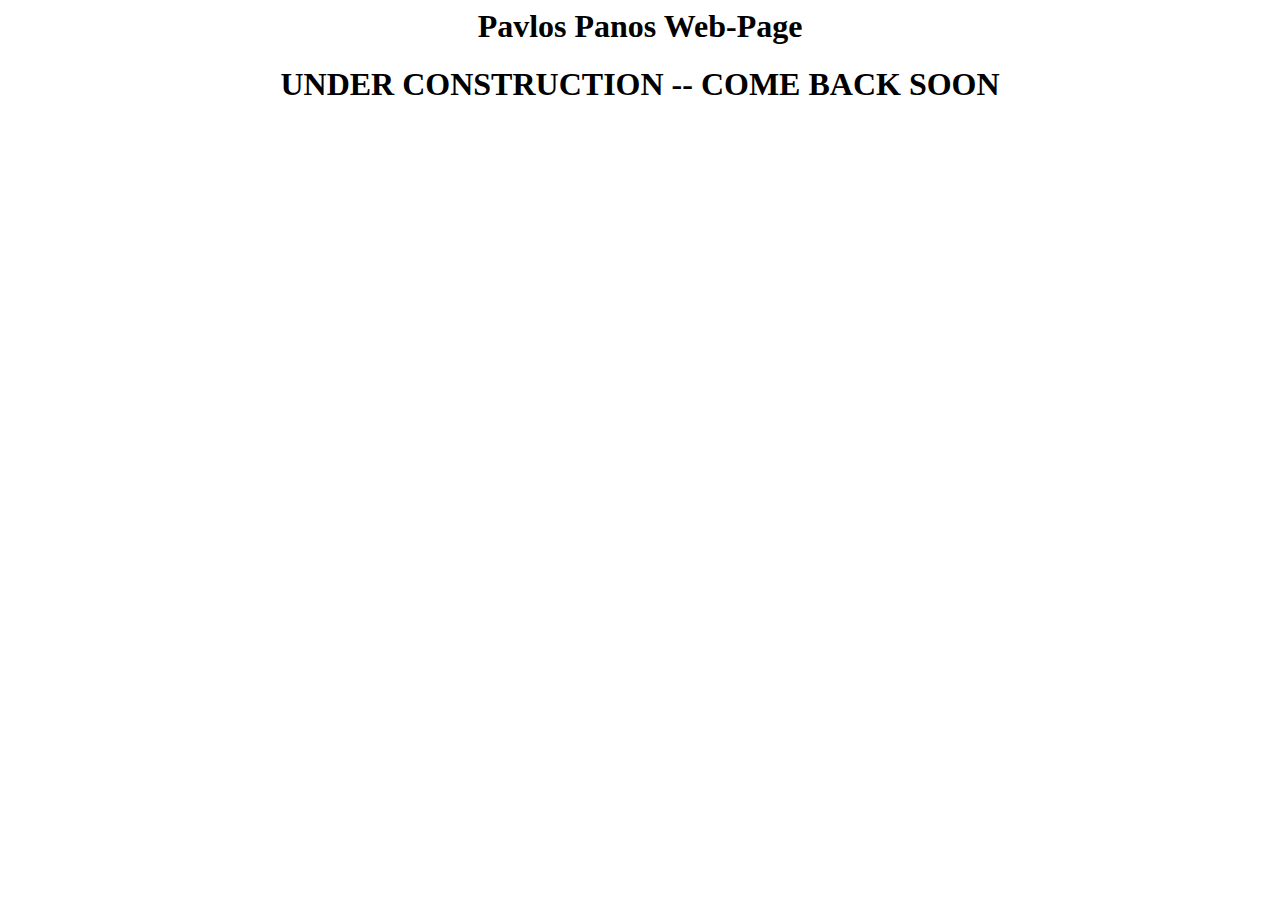
<file: index.html>
<HTML>
    <body>
    <head>
        <h1 style="text-align: center;">Pavlos Panos Web-Page</h1>
        <h1 style="text-align: center;">
            UNDER CONSTRUCTION -- COME BACK SOON 
        </h1>
    </head>
    </body>
</HTML>
</file>
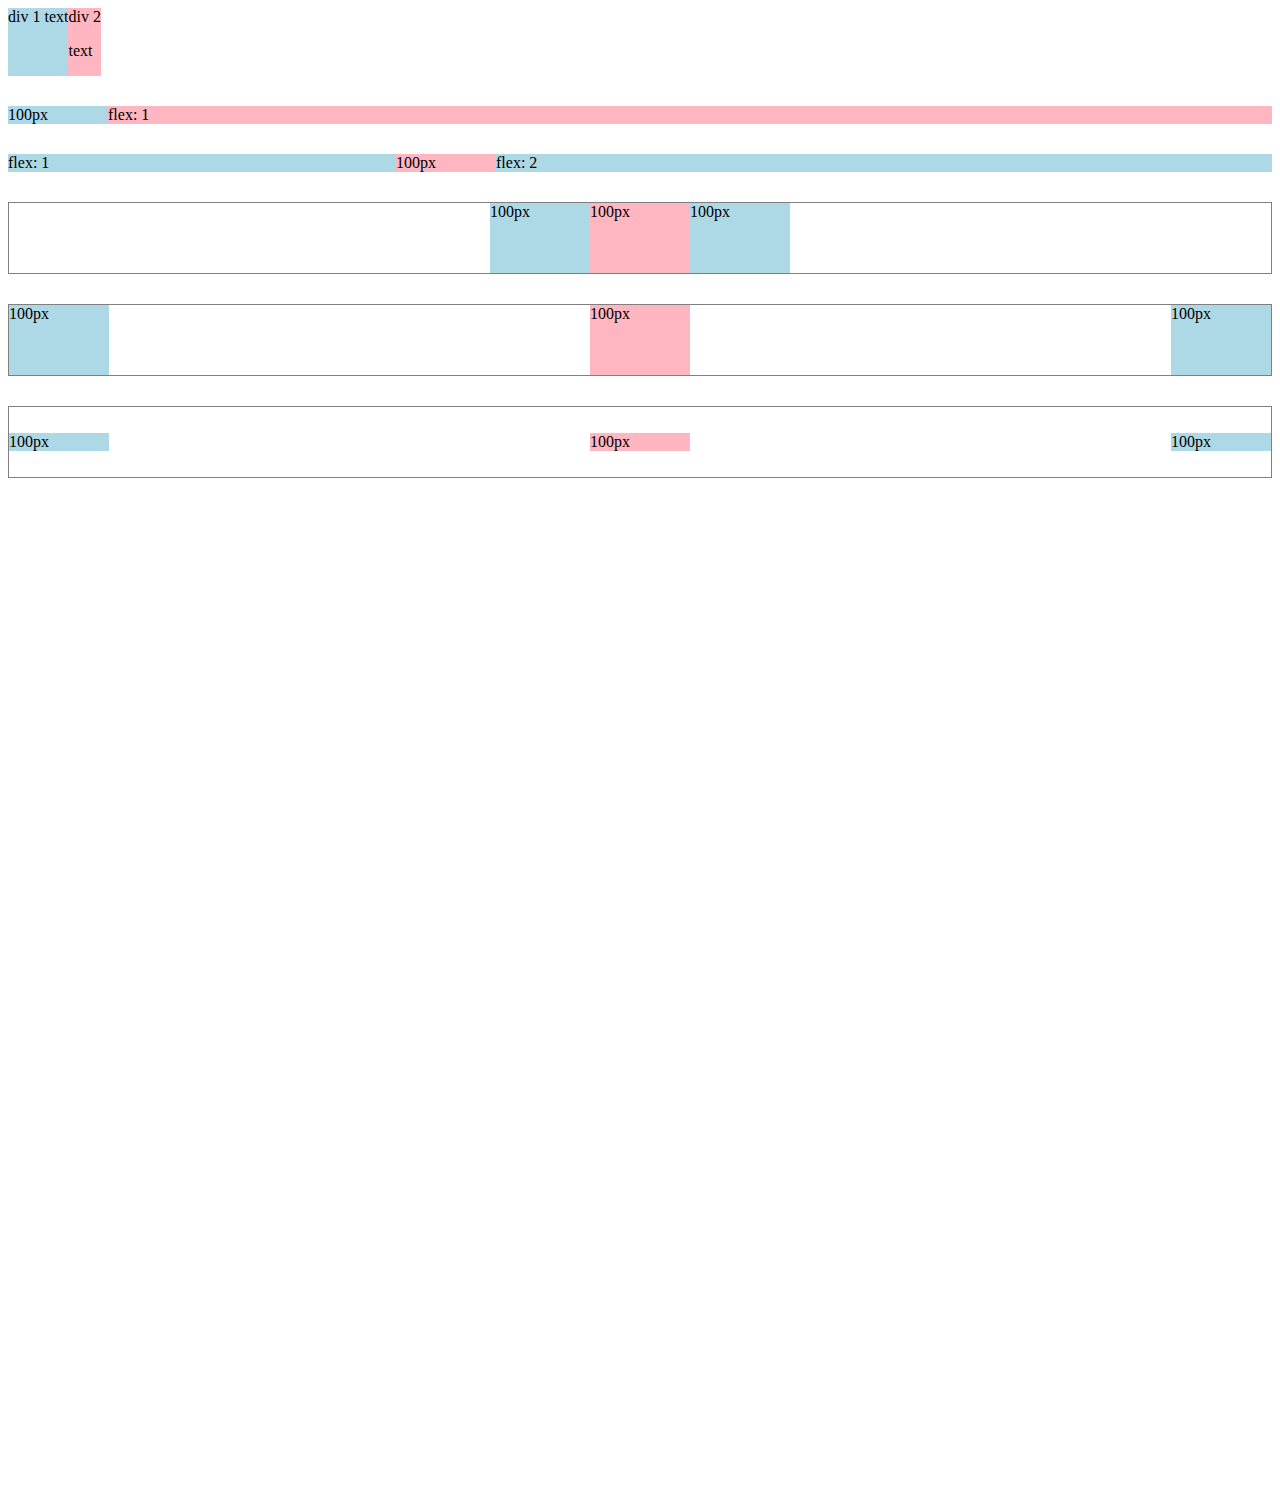
<file: flexbox.html>
<!DOCTYPE html>
<html>
  <head>
    <title>Flexbox Practice</title>
  </head>
  <body style="padding-bottom: 1000px;">
    <div style="
      display: flex;
      flex-direction: row;
    ">
      <div style="background-color: lightblue;">div 1 text</div>
      <div style="background-color: lightpink;">div 2 <p>text</p></div>
    </div>

    <div style="
      margin-top: 30px;
      display: flex;
      flex-direction: row;
    ">
      <div style="
        background-color: lightblue;
        width: 100px;
      ">100px</div>
      <div style="
        background-color: lightpink;
        flex: 1;
      ">flex: 1</div>
    </div>

    <div style="
      margin-top: 30px;
      display: flex;
      flex-direction: row;
    ">
      <div style="
        background-color: lightblue;
        flex: 1;
      ">flex: 1</div>
      <div style="
        background-color: lightpink;
        width: 100px;
      ">100px</div>
      <div style="
        background-color: lightblue;
        flex: 2;
      ">flex: 2</div>
    </div>

    <div style="
      margin-top: 30px;
      height: 70px;
      border-width: 1px;
      border-style: solid;
      border-color: gray;

      display: flex;
      flex-direction: row;
      justify-content: center;
    ">
      <div style="
        background-color: lightblue;
        width: 100px;
      ">100px</div>
      <div style="
        background-color: lightpink;
        width: 100px;
      ">100px</div>
      <div style="
        background-color: lightblue;
        width: 100px;
      ">100px</div>
    </div>

    <div style="
      margin-top: 30px;
      height: 70px;
      border-width: 1px;
      border-style: solid;
      border-color: gray;

      display: flex;
      flex-direction: row;
      justify-content: space-between;
    ">
      <div style="
        background-color: lightblue;
        width: 100px;
      ">100px</div>
      <div style="
        background-color: lightpink;
        width: 100px;
      ">100px</div>
      <div style="
        background-color: lightblue;
        width: 100px;
      ">100px</div>
    </div>

    <div style="
      margin-top: 30px;
      height: 70px;
      border-width: 1px;
      border-style: solid;
      border-color: gray;

      display: flex;
      flex-direction: row;
      justify-content: space-between;
      align-items: center;
    ">
      <div style="
        background-color: lightblue;
        width: 100px;
      ">100px</div>
      <div style="
        background-color: lightpink;
        width: 100px;
      ">100px</div>
      <div style="
        background-color: lightblue;
        width: 100px;
      ">100px</div>
    </div>
  </body>
</html>
</file>
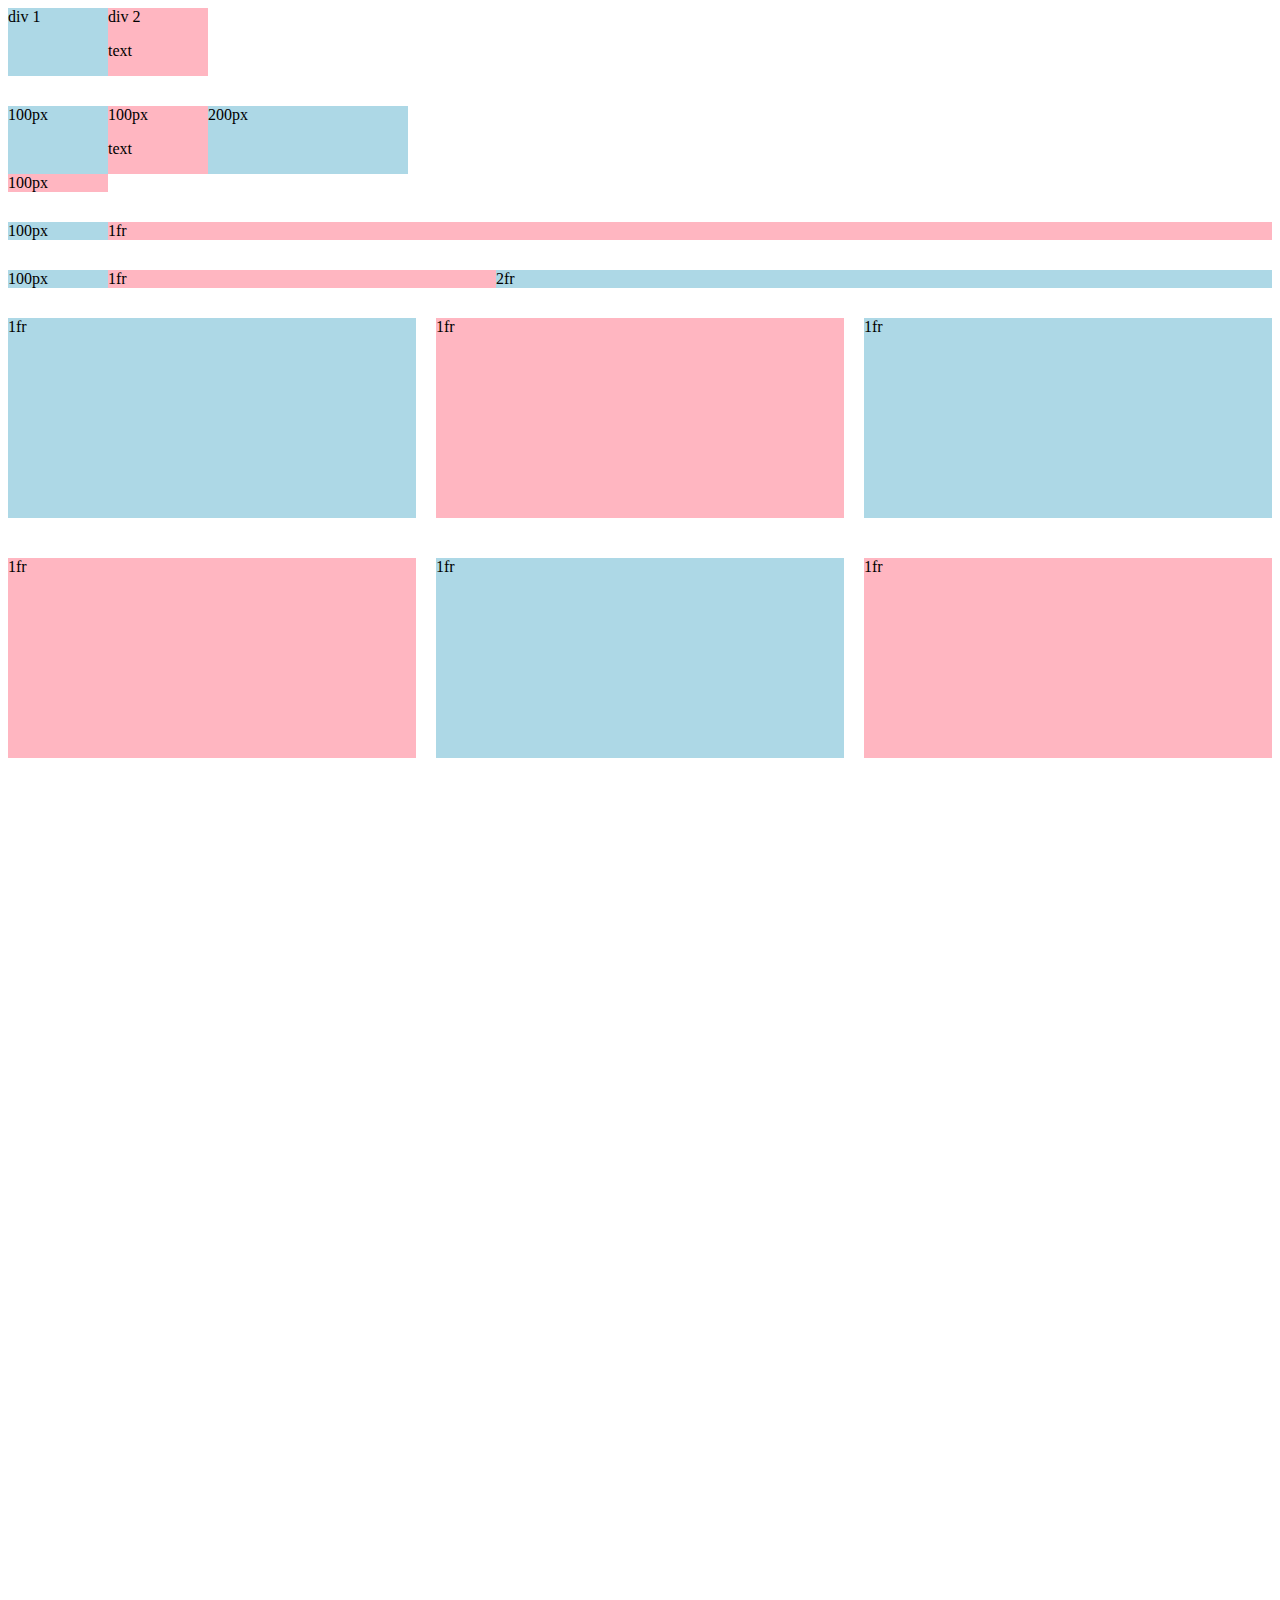
<file: grid.html>
<!DOCTYPE html>
<html>
  <head>
    <title>Grid Practice</title>
  </head>
  <body style="padding-bottom: 1000px;">
    <div style="
      display: grid;
      grid-template-columns: 100px 100px;
    ">
      <div style="background-color: lightblue;">div 1</div>
      <div style="background-color: lightpink;">div 2<p>text</p></div>
    </div>

    <div style="
      margin-top: 30px;
      display: grid;
      grid-template-columns: 100px 100px 200px;
    ">
      <div style="background-color: lightblue;">100px</div>
      <div style="background-color: lightpink;">100px<p>text</p></div>
      <div style="background-color: lightblue;">200px</div>
      <div style="background-color: lightpink;">100px</div>
    </div>

    <div style="
      margin-top: 30px;
      display: grid;
      grid-template-columns: 100px 1fr;
    ">
      <div style="background-color: lightblue;">100px</div>
      <div style="background-color: lightpink;">1fr</div>
    </div>

    <div style="
      margin-top: 30px;
      display: grid;
      grid-template-columns: 100px 1fr 2fr;
    ">
      <div style="background-color: lightblue;">100px</div>
      <div style="background-color: lightpink;">1fr</div>
      <div style="background-color: lightblue;">2fr</div>
    </div>

    <div style="
      margin-top: 30px;
      display: grid;
      grid-template-columns: 1fr 1fr 1fr;
      column-gap: 20px;
      row-gap: 40px;
    ">
      <div style="background-color: lightblue; height: 200px;">1fr</div>
      <div style="background-color: lightpink; height: 200px;">1fr</div>
      <div style="background-color: lightblue; height: 200px;">1fr</div>
      <div style="background-color: lightpink; height: 200px;">1fr</div>
      <div style="background-color: lightblue; height: 200px;">1fr</div>
      <div style="background-color: lightpink; height: 200px;">1fr</div>
    </div>
  </body>
</html>
</file>
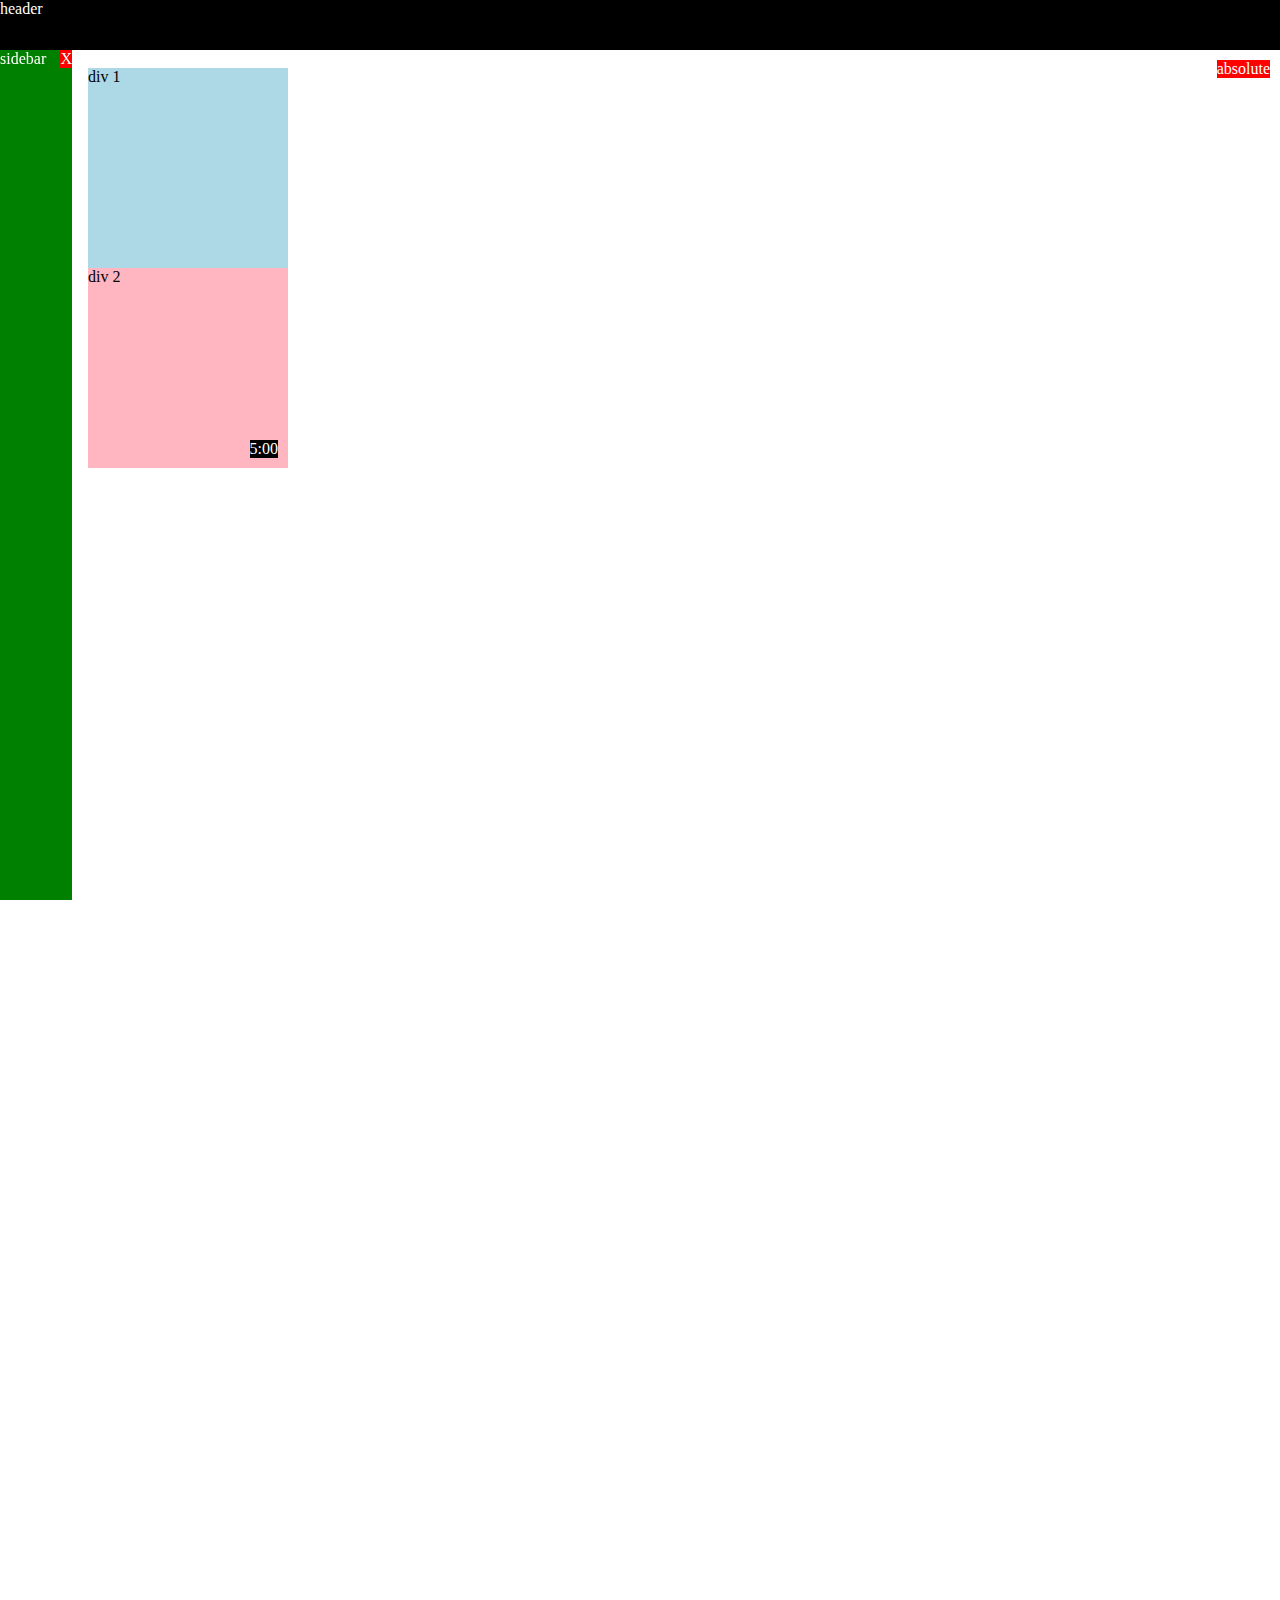
<file: position.html>
<!DOCTYPE html>
<html>
  <head>
    <title>Position Practice</title>
  </head>
  <body style="
    height: 3000px;
    padding-top: 60px;
    padding-left: 80px;
  ">
    <div style="
      background-color: black;
      color: white;
      position: fixed;
      top: 0;
      left: 0;
      right: 0;
      height: 50px;
      z-index: 100;
    ">header</div>

    <div style="
      background-color: green;
      color: white;
      position: fixed;
      left: 0;
      bottom: 0;
      top: 50px;
      width: 72px;
    ">
      sidebar
      <div style="
        position: absolute;
        background-color: red;
        color: white;
        top: 0;
        right: 0;
      ">
        X
      </div>
    </div>

    <div style="
      position: absolute;
      background-color: red;
      color: white;
      top: 60px;
      right: 10px;
    ">
      absolute
    </div>

    <div style="
      background-color: lightblue;
      height: 200px;
      width: 200px;
      position: static;
    ">div 1</div>
    <div style="
      background-color: lightpink;
      height: 200px;
      width: 200px;
      position: relative;
    ">
      div 2
      <div style="
        position: absolute;
        background-color: black;
        color: white;
        bottom: 10px;
        right: 10px;
      ">
        5:00
      </div>
    </div>

  </body>
</html>
</file>
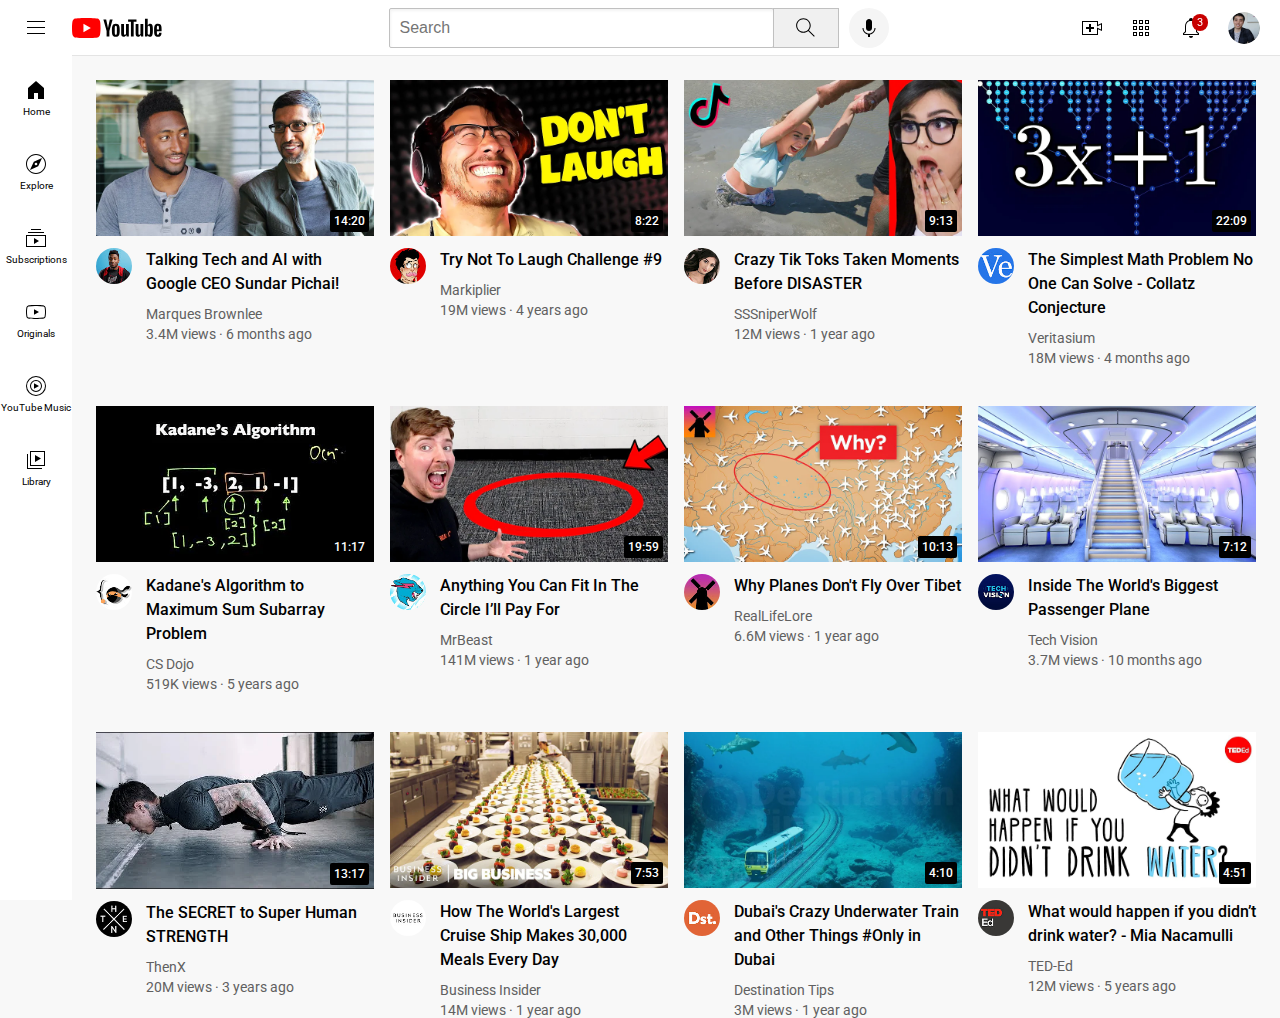
<file: youtube.html>
<!DOCTYPE html>
<html>
  <head>
    <title>YouTube.com Clone</title>

    <link rel="preconnect" href="https://fonts.googleapis.com">
    <link rel="preconnect" href="https://fonts.gstatic.com" crossorigin>
    <link href="https://fonts.googleapis.com/css2?family=Roboto:wght@400;500;700&display=swap" rel="stylesheet">

    <link rel="stylesheet" href="styles/general.css">
    <link rel="stylesheet" href="styles/header.css">
    <link rel="stylesheet" href="styles/video.css">
    <link rel="stylesheet" href="styles/sidebar.css">
  </head>
  <body>
    <header class="header">
      <div class="left-section">
        <img class="hamburger-menu" src="icons/hamburger-menu.svg">
        <img class="youtube-logo" src="icons/youtube-logo.svg">
      </div>
      <div class="middle-section">
        <input class="search-bar" type="text" placeholder="Search">
        <button class="search-button">
          <img class="search-icon" src="icons/search.svg">
          <div class="tooltip">Search</div>
        </button>
        <!-- Put position absolute inside position relative -->
        <button class="voice-search-button">
          <img class="voice-search-icon" src="icons/voice-search-icon.svg">
          <div class="tooltip">Search with your voice</div>
        </button>
      </div>
      <div class="right-section">
        <div class="upload-icon-container">
          <img class="upload-icon" src="icons/upload.svg">
          <div class="tooltip">Create</div>
        </div>
        <div class="youtube-apps-icon-container">
          <img class="youtube-apps-icon" src="icons/youtube-apps.svg">
          <div class="tooltip">YouTube Apps</div>
        </div>
        <div class="notifications-icon-container">
          <img class="notifications-icon" src="icons/notifications.svg">
          <div class="notifications-count">3</div>
          <div class="tooltip">Notifications</div>
        </div>
        <img class="current-user-picture" src="channel-pictures/my-channel.jpeg">
      </div>
    </header>

    <nav class="sidebar">
      <div class="sidebar-link">
        <img src="icons/home.svg">
        <div>Home</div>
      </div>
      <div class="sidebar-link">
        <img src="icons/explore.svg">
        <div>Explore</div>
      </div>
      <div class="sidebar-link">
        <img src="icons/subscriptions.svg">
        <div>Subscriptions</div>
      </div>
      <div class="sidebar-link">
        <img src="icons/originals.svg">
        <div>Originals</div>
      </div>
      <div class="sidebar-link">
        <img src="icons/youtube-music.svg">
        <div>YouTube Music</div>
      </div>
      <div class="sidebar-link">
        <img src="icons/library.svg">
        <div>Library</div>
      </div>
    </nav>

    <main>
      <section class="video-grid">
        <div class="video-preview">
          <div class="thumbnail-row">
            <img class="thumbnail" src="thumbnails/thumbnail-1.webp">
            <div class="video-time">14:20</div>
          </div>
          <div class="video-info-grid">
            <div class="channel-picture">
              <img class="profile-picture" src="channel-pictures/channel-1.jpeg">
            </div>
            <div class="video-info">
              <p class="video-title">
                Talking Tech and AI with Google CEO Sundar Pichai!
              </p>
              <p class="video-author">
                Marques Brownlee
              </p>
              <p class="video-stats">
                3.4M views &#183; 6 months ago
              </p>
            </div>
          </div>
        </div>

        <div class="video-preview">
          <div class="thumbnail-row">
            <img class="thumbnail" src="thumbnails/thumbnail-2.webp">
            <div class="video-time">8:22</div>
          </div>
          <div class="video-info-grid">
            <div class="channel-picture">
              <img class="profile-picture" src="channel-pictures/channel-2.jpeg">
            </div>
            <div class="video-info">
              <p class="video-title">
                Try Not To Laugh Challenge #9
              </p>
              <p class="video-author">
                Markiplier
              </p>
              <p class="video-stats">
                19M views &#183; 4 years ago
              </p>
            </div>
          </div>
        </div>

        <div class="video-preview">
          <div class="thumbnail-row">
            <img class="thumbnail" src="thumbnails/thumbnail-3.webp">
            <div class="video-time">9:13</div>
          </div>
          <div class="video-info-grid">
            <div class="channel-picture">
              <img class="profile-picture" src="channel-pictures/channel-3.jpeg">
            </div>
            <div class="video-info">
              <p class="video-title">
                Crazy Tik Toks Taken Moments Before DISASTER
              </p>
              <p class="video-author">
                SSSniperWolf
              </p>
              <p class="video-stats">
                12M views &#183; 1 year ago
              </p>
            </div>
          </div>
        </div>

        <div class="video-preview">
          <div class="thumbnail-row">
            <img class="thumbnail" src="thumbnails/thumbnail-4.webp">
            <div class="video-time">22:09</div>
          </div>
          <div class="video-info-grid">
            <div class="channel-picture">
              <img class="profile-picture" src="channel-pictures/channel-4.jpeg">
            </div>
            <div class="video-info">
              <p class="video-title">
                The Simplest Math Problem No One Can Solve - Collatz Conjecture
              </p>
              <p class="video-author">
                Veritasium
              </p>
              <p class="video-stats">
                18M views &#183; 4 months ago
              </p>
            </div>
          </div>
        </div>

        <div class="video-preview">
          <div class="thumbnail-row">
            <img class="thumbnail" src="thumbnails/thumbnail-5.webp">
            <div class="video-time">11:17</div>
          </div>
          <div class="video-info-grid">
            <div class="channel-picture">
              <img class="profile-picture" src="channel-pictures/channel-5.jpeg">
            </div>
            <div class="video-info">
              <p class="video-title">
                Kadane's Algorithm to Maximum Sum Subarray Problem
              </p>
              <p class="video-author">
                CS Dojo
              </p>
              <p class="video-stats">
                519K views &#183; 5 years ago
              </p>
            </div>
          </div>
        </div>

        <div class="video-preview">
          <div class="thumbnail-row">
            <img class="thumbnail" src="thumbnails/thumbnail-6.webp">
            <div class="video-time">19:59</div>
          </div>
          <div class="video-info-grid">
            <div class="channel-picture">
              <img class="profile-picture" src="channel-pictures/channel-6.jpeg">
            </div>
            <div class="video-info">
              <p class="video-title">
                Anything You Can Fit In The Circle I’ll Pay For
              </p>
              <p class="video-author">
                MrBeast
              </p>
              <p class="video-stats">
                141M views &#183; 1 year ago
              </p>
            </div>
          </div>
        </div>

        <div class="video-preview">
          <div class="thumbnail-row">
            <img class="thumbnail" src="thumbnails/thumbnail-7.webp">
            <div class="video-time">10:13</div>
          </div>
          <div class="video-info-grid">
            <div class="channel-picture">
              <img class="profile-picture" src="channel-pictures/channel-7.jpeg">
            </div>
            <div class="video-info">
              <p class="video-title">
                Why Planes Don't Fly Over Tibet
              </p>
              <p class="video-author">
                RealLifeLore
              </p>
              <p class="video-stats">
                6.6M views &#183; 1 year ago
              </p>
            </div>
          </div>
        </div>

        <div class="video-preview">
          <div class="thumbnail-row">
            <img class="thumbnail" src="thumbnails/thumbnail-8.webp">
            <div class="video-time">7:12</div>
          </div>
          <div class="video-info-grid">
            <div class="channel-picture">
              <img class="profile-picture" src="channel-pictures/channel-8.jpeg">
            </div>
            <div class="video-info">
              <p class="video-title">
                Inside The World's Biggest Passenger Plane
              </p>
              <p class="video-author">
                Tech Vision
              </p>
              <p class="video-stats">
                3.7M views &#183; 10 months ago
              </p>
            </div>
          </div>
        </div>

        <div class="video-preview">
          <div class="thumbnail-row">
            <img class="thumbnail" src="thumbnails/thumbnail-9.webp">
            <div class="video-time">13:17</div>
          </div>
          <div class="video-info-grid">
            <div class="channel-picture">
              <img class="profile-picture" src="channel-pictures/channel-9.jpeg">
            </div>
            <div class="video-info">
              <p class="video-title">
                The SECRET to Super Human STRENGTH
              </p>
              <p class="video-author">
                ThenX
              </p>
              <p class="video-stats">
                20M views &#183; 3 years ago
              </p>
            </div>
          </div>
        </div>

        <div class="video-preview">
          <div class="thumbnail-row">
            <img class="thumbnail" src="thumbnails/thumbnail-10.webp">
            <div class="video-time">7:53</div>
          </div>
          <div class="video-info-grid">
            <div class="channel-picture">
              <img class="profile-picture" src="channel-pictures/channel-10.jpeg">
            </div>
            <div class="video-info">
              <p class="video-title">
                How The World's Largest Cruise Ship Makes 30,000 Meals Every Day
              </p>
              <p class="video-author">
                Business Insider
              </p>
              <p class="video-stats">
                14M views &#183; 1 year ago
              </p>
            </div>
          </div>
        </div>

        <div class="video-preview">
          <div class="thumbnail-row">
            <img class="thumbnail" src="thumbnails/thumbnail-11.webp">
            <div class="video-time">4:10</div>
          </div>
          <div class="video-info-grid">
            <div class="channel-picture">
              <img class="profile-picture" src="channel-pictures/channel-11.jpeg">
            </div>
            <div class="video-info">
              <p class="video-title">
                Dubai's Crazy Underwater Train and Other Things #Only in Dubai
              </p>
              <p class="video-author">
                Destination Tips
              </p>
              <p class="video-stats">
                3M views &#183; 1 year ago
              </p>
            </div>
          </div>
        </div>

        <div class="video-preview">
          <div class="thumbnail-row">
            <img class="thumbnail" src="thumbnails/thumbnail-12.webp">
            <div class="video-time">4:51</div>
          </div>
          <div class="video-info-grid">
            <div class="channel-picture">
              <img class="profile-picture" src="channel-pictures/channel-12.jpeg">
            </div>
            <div class="video-info">
              <p class="video-title">
                What would happen if you didn’t drink water? - Mia Nacamulli
              </p>
              <p class="video-author">
                TED-Ed
              </p>
              <p class="video-stats">
                12M views &#183; 5 years ago
              </p>
            </div>
          </div>
        </div>
      </section>
    </main>
  </body>
</html>
</file>
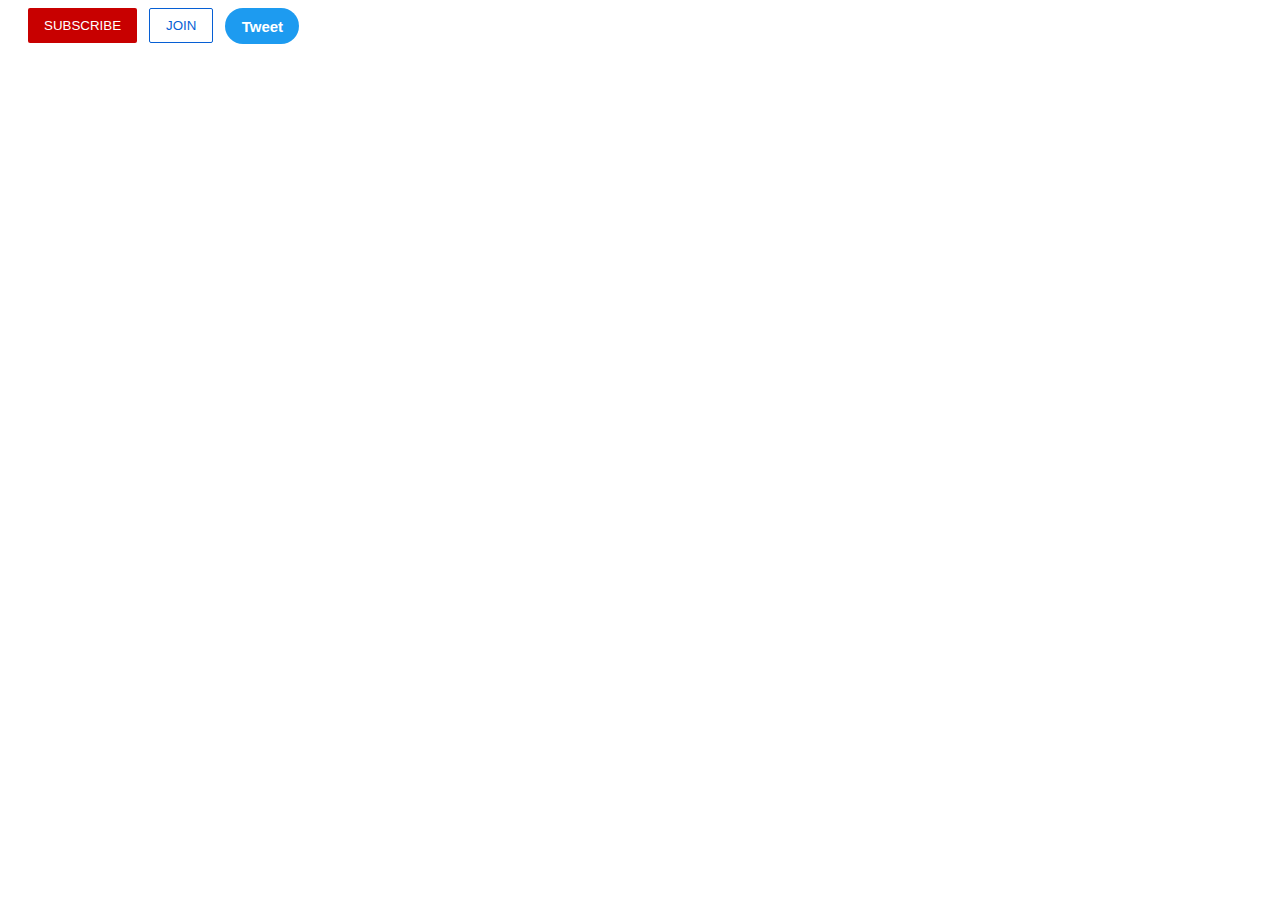
<file: intro-to-html/buttons.html>
<!DOCTYPE html>
<html>
  <head>
    <title>Buttons Practice</title>
    <link rel="stylesheet" href="styles/buttons.css">
  </head>
  <body>
    <button class="subscribe-button">
      SUBSCRIBE
    </button>

    <button class="join-button">
      JOIN
    </button>

    <button class="tweet-button">
      Tweet
    </button>
  </body>
</html>
</file>
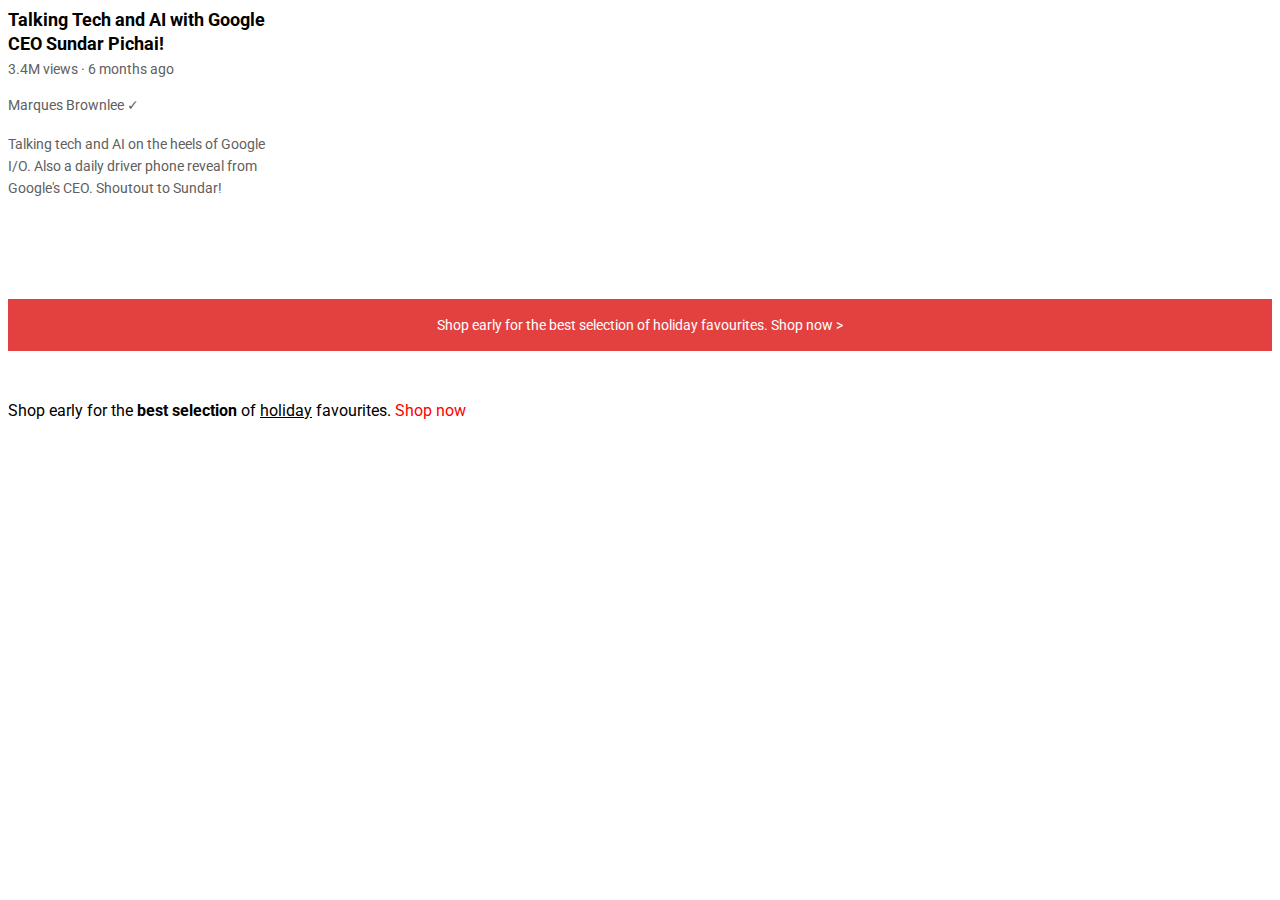
<file: intro-to-html/text.html>
<!DOCTYPE html>
<html>
  <head>
    <title>Text Practice</title>

    <link rel="preconnect" href="https://fonts.googleapis.com">
    <link rel="preconnect" href="https://fonts.gstatic.com" crossorigin>
    <link href="https://fonts.googleapis.com/css2?family=Roboto:wght@400;700&display=swap" rel="stylesheet">

    <link rel="stylesheet" href="styles/text.css">
  </head>
  <body>
    <p class="video-title">
      Talking Tech and AI with Google CEO Sundar Pichai!
    </p>

    <p class="video-stats">
      3.4M views &#183; 6 months ago
    </p>

    <p class="video-author">
      Marques Brownlee &#10003;
    </p>

    <p class="video-description">
      Talking tech and AI on the heels of Google I/O. Also a daily driver phone reveal from Google's CEO. Shoutout to Sundar!
    </p>

    <p class="apple-text">
      Shop early for the best selection of holiday favourites. <span class="shop-link">Shop now &#62;</span>
    </p>

    <p>
      Shop early for the <strong>best selection</strong> of <u>holiday</u> favourites. <span class="span-example">Shop now</span>
    </p>
  </body>
</html>
</file>
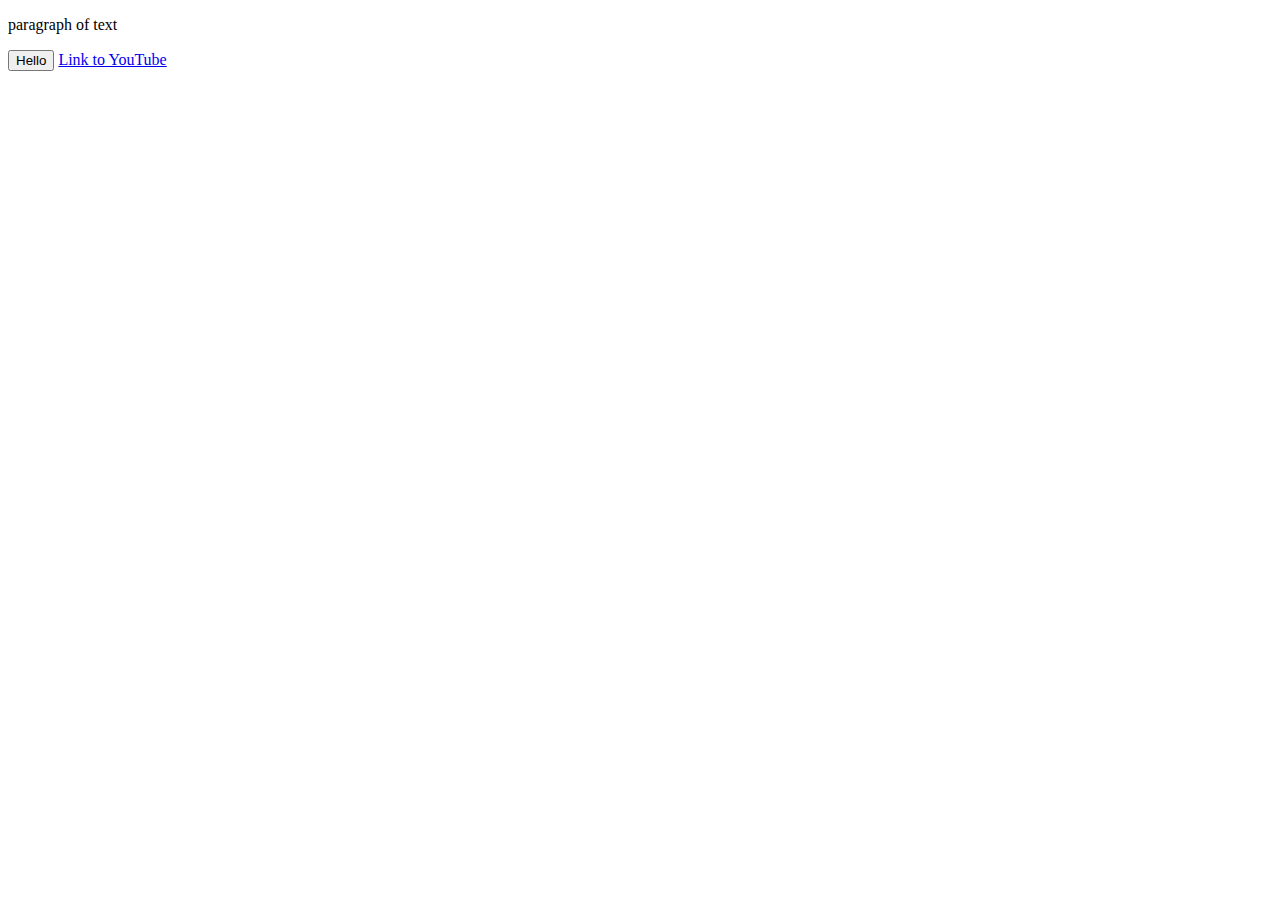
<file: intro-to-html/website.html>
<!DOCTYPE html>
<html>
  <head>
    <title>First Website</title>
  </head>
  <body>
    <p>
      paragraph of text
    </p>

    <button>
      Hello
    </button>

    <a href="https://www.youtube.com/" target="blank">
      Link to YouTube
    </a>
  </body>
</html>
</file>
<file: styles/general.css>
p {
  margin-top: 0;
  margin-bottom: 0;
}

body {
  /* This style below will be inherited */
  font-family: Roboto, Arial;
  margin: 0;
  padding-top: 80px;
  padding-left: 96px;
  padding-right: 24px;
  background-color: rgb(248, 248, 248);
}
</file>
<file: styles/header.css>
.header {
  height: 55px;

  display: flex;
  flex-direction: row;
  justify-content: space-between;

  position: fixed;
  top: 0;
  left: 0;
  right: 0;
  z-index: 100;

  background-color: white;
  border-bottom-width: 1px;
  border-bottom-style: solid;
  border-bottom-color: rgb(228, 228, 228);
}

.left-section {
  display: flex;
  align-items: center;
}

.hamburger-menu {
  height: 24px;
  margin-left: 24px;
  margin-right: 24px;
}

.youtube-logo {
  height: 20px;
}

.middle-section {
  flex: 1;
  margin-left: 70px;
  margin-right: 35px;
  max-width: 500px;
  display: flex;
  align-items: center;
}

.search-bar {
  flex: 1;
  height: 36px;
  padding-left: 10px;
  font-size: 16px;
  border: 1px solid rgb(192, 192, 192);
  border-radius: 2px;
  box-shadow: inset 1px 2px 3px rgba(0, 0, 0, 0.05);
  width: 0;
}

.search-bar::placeholder {
  font-size: 16px;
}

.search-button {
  height: 40px;
  width: 66px;
  background-color: rgb(240, 240, 240);
  border-width: 1px;
  border-style: solid;
  border-color: rgb(192, 192, 192);
  margin-left: -1px;
  margin-right: 10px;
}

.search-button,
.voice-search-button,
.upload-icon-container {
  display: flex;
  justify-content: center;
  align-items: center;
  position: relative;
}

.search-button .tooltip,
.voice-search-button .tooltip,
.upload-icon-container .tooltip {
  position: absolute;
  background-color: gray;
  color: white;
  padding-top: 4px;
  padding-bottom: 4px;
  padding-left: 8px;
  padding-right: 8px;
  border-radius: 2px;
  font-size: 12px;
  bottom: -30px;
  opacity: 0;
  transition: opacity 0.15s;
  pointer-events: none;
  white-space: nowrap;
}

.search-button:hover .tooltip,
.voice-search-button:hover .tooltip,
.upload-icon-container:hover .tooltip {
  opacity: 1;
}

.search-icon {
  height: 25px;
}

.voice-search-button {
  height: 40px;
  width: 40px;
  border-radius: 20px;
  border: none;
  background-color: rgb(245, 245, 245);
}

.voice-search-icon {
  height: 24px;
}

.right-section {
  width: 180px;
  margin-right: 20px;
  display: flex;
  align-items: center;
  justify-content: space-between;
  flex-shrink: 0;
}

.upload-icon {
  height: 24px;
}

.youtube-apps-icon {
  height: 24px;
}

.notifications-icon {
  height: 24px;
}

.notifications-icon-container {
  position: relative;
}

.notifications-count {
  position: absolute;
  top: -2px;
  right: -5px;
  background-color: rgb(200, 0, 0);
  color: white;
  font-size: 11px;
  padding-left: 5px;
  padding-right: 5px;
  padding-top: 2px;
  padding-bottom: 2px;
  border-radius: 10px;
}

.current-user-picture {
  height: 32px;
  border-radius: 16px;
}

.search-button,
.voice-search-button,
.upload-icon-container,
.youtube-apps-icon-container,
.notifications-icon-container {
  display: flex;
  justify-content: center;
  align-items: center;
  position: relative;
  cursor: pointer;
}

.search-button .tooltip,
.voice-search-button .tooltip,
.upload-icon-container .tooltip,
.youtube-apps-icon-container .tooltip,
.notifications-icon-container .tooltip {
  font-family: Roboto, Arial;
  position: absolute;
  background-color: gray;
  color: white;
  padding-top: 4px;
  padding-bottom: 4px;
  padding-left: 8px;
  padding-right: 8px;
  border-radius: 2px;
  font-size: 12px;
  bottom: -30px;
  opacity: 0;
  transition: opacity 0.15s;
  pointer-events: none;
  white-space: nowrap;
}

.search-button:hover .tooltip,
.voice-search-button:hover .tooltip,
.upload-icon-container:hover .tooltip,
.youtube-apps-icon-container:hover .tooltip,
.notifications-icon-container:hover .tooltip {
  opacity: 1;
}
</file>
<file: styles/video.css>
.thumbnail {
  width: 100%;
}

.video-title {
  margin-top: 0;
  font-size: 14px;
  font-weight: 500;
  line-height: 20px;
  margin-bottom: 10px;
}

.video-info-grid {
  display: grid;
  grid-template-columns: 50px 1fr;
}

.profile-picture {
  width: 36px;
  border-radius: 50px;
}

.thumbnail-row {
  margin-bottom: 8px;
  position: relative;
}

.video-author,
.video-stats {
  font-size: 12px;
  color: rgb(96, 96, 96);
}

.video-author {
  margin-bottom: 4px;
}

@media (min-width: 1000px) {
  .video-title {
    font-size: 16px;
    line-height: 24px;
  }
}

@media (min-width: 1000px) {
  .video-author,
  .video-stats {
    font-size: 14px;
  }
}

.video-grid {
  display: grid;
  grid-template-columns: 1fr 1fr 1fr;
  column-gap: 16px;
  row-gap: 40px;
}

@media (max-width: 750px) {
  .video-grid {
    grid-template-columns: 1fr 1fr;
  }
}

@media (min-width: 751px) and (max-width: 999px) {
  .video-grid {
    grid-template-columns: 1fr 1fr 1fr;
  }
}

@media (min-width: 1000px) {
  .video-grid {
    grid-template-columns: 1fr 1fr 1fr 1fr;
  }
}

.video-time {
  font-size: 12px;
  font-weight: 500;
  padding: 4px;
  border-radius: 2px;
  background-color: black;
  color: white;
  position: absolute;
  bottom: 8px;
  right: 5px;
}
</file>
<file: styles/sidebar.css>
.sidebar {
  position: fixed;
  left: 0;
  bottom: 0;
  top: 55px;
  background-color: white;
  width: 72px;
  z-index: 200;
  padding-top: 5px;
}

.sidebar-link {
  height: 74px;
  display: flex;
  justify-content: center;
  align-items: center;
  flex-direction: column;
  cursor: pointer;
}

.sidebar-link:hover {
  background-color: rgb(235, 235, 235);
}

.sidebar-link img {
  height: 24px;
  margin-bottom: 4px;
}

.sidebar-link div {
  font-size: 10px;
}
</file>
<file: intro-to-html/styles/buttons.css>
.subscribe-button {
  background-color: rgb(200, 0, 0);
  color: white;
  border: none;
  border-radius: 2px;
  cursor: pointer;
  margin-right: 8px;
  margin-left: 20px;
  padding-top: 10px;
  padding-bottom: 10px;
  padding-left: 16px;
  padding-right: 16px;
  transition: opacity 0.15s;
  vertical-align: top;
}

.subscribe-button:hover {
  opacity: 0.8;
}

.subscribe-button:active {
  opacity: 0.5;
}

.join-button {
  background-color: white;
  border-color: rgb(6, 95, 212);
  border-style: solid;
  border-width: 1px;
  color: rgb(6, 95, 212);
  border-radius: 2px;
  cursor: pointer;
  padding-top: 9px;
  padding-bottom: 9px;
  padding-left: 16px;
  padding-right: 16px;

  transition: background-color 0.15s,
    color 0.15s;
}

.join-button:hover {
  background-color: rgb(6, 95, 212);
  color: white;
}

.join-button:active {
  opacity: 0.7;
}

.tweet-button {
  background-color: rgb(29, 155, 240);
  color: white;
  border: none;
  height: 36px;
  width: 74px;
  border-radius: 8px;
  border-radius: 18px;
  font-weight: bold;
  font-size: 15px;
  cursor: pointer;
  margin-left: 8px;
  transition: box-shadow 0.15s;
  vertical-align: top;
}

.tweet-button:hover {
  box-shadow: 5px 5px 10px rgba(0, 0, 0, 0.15);
}
</file>
<file: intro-to-html/styles/text.css>
p {
  font-family: Roboto;
  margin-top: 0;
  margin-bottom: 0;
}

.video-stats {
  font-size: 14px;
  color: rgb(96, 96, 96);
  margin-bottom: 20px;
}

.video-title {
  font-weight: bold;
  font-size: 18px;
  width: 280px;
  line-height: 24px;
  margin-bottom: 5px;
}

.video-author {
  font-size: 14px;
  color: rgb(96, 96, 96);
  margin-bottom: 20px;
}

.video-description {
  font-size: 14px;
  color: rgb(96, 96, 96);
  width: 280px;
  line-height: 22px;
  margin-bottom: 100px;
}

.apple-text {
  margin-bottom: 50px;
  font-size: 14px;
  background-color: rgb(227, 65, 64);
  color: white;
  text-align: center;
  padding-top: 18px;
  padding-bottom: 18px;
}

.span-example {
  color: red;
}

.span-example:hover {
  text-decoration: underline;
}

.shop-link {
  cursor: pointer;
}

.shop-link:hover {
  text-decoration: underline;
}
</file>
